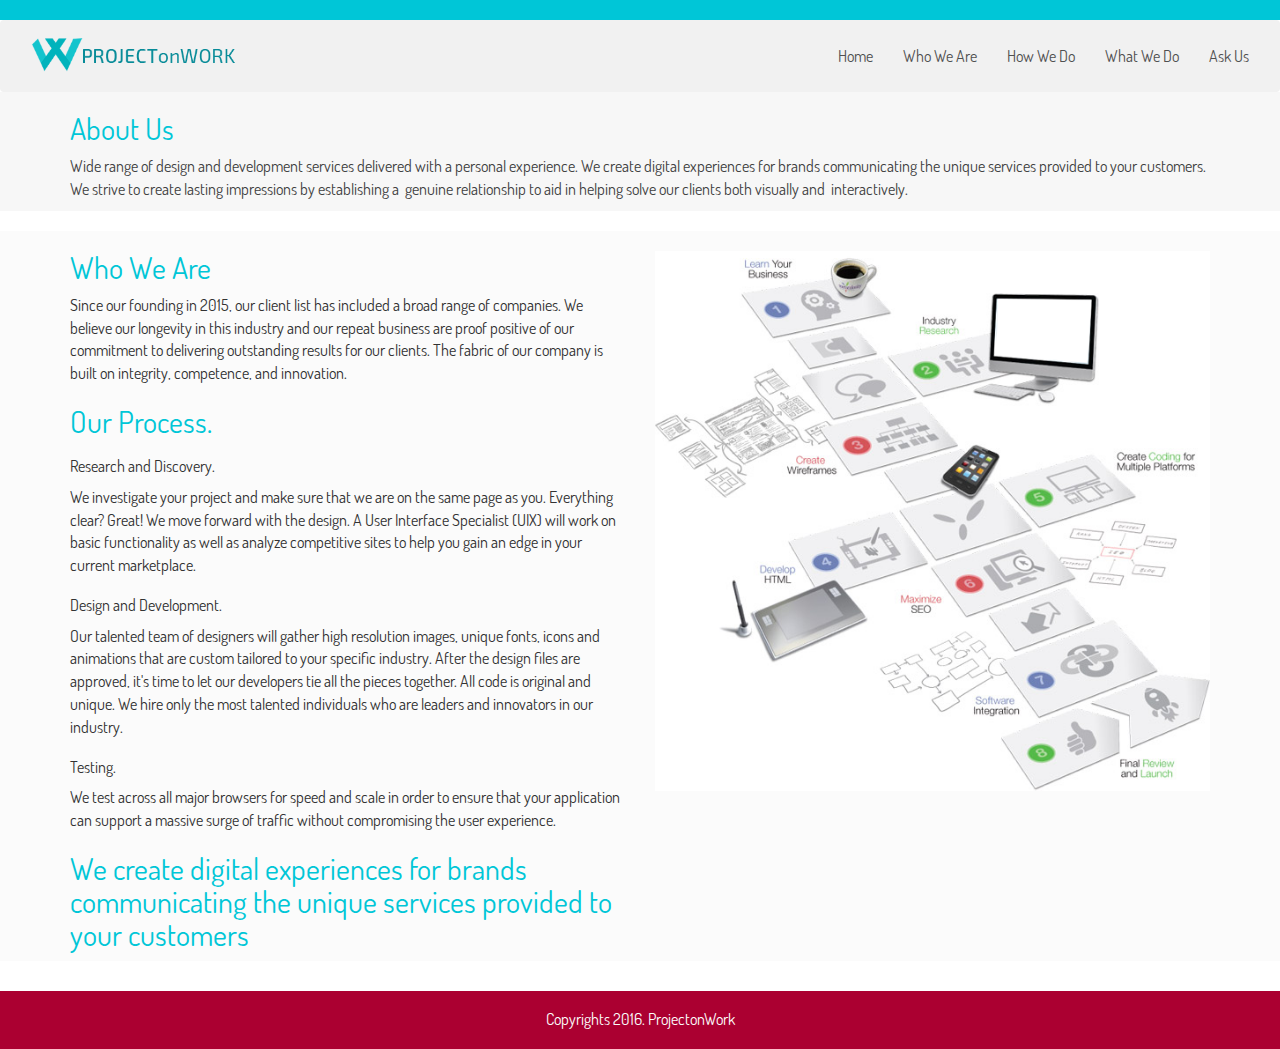
<file: about.html>
<!DOCTYPE html>
<html lang="en">
  <head>
    <meta charset="utf-8">
    <meta http-equiv="X-UA-Compatible" content="IE=edge">
    <meta name="viewport" content="width=device-width, initial-scale=1">
    <!-- The above 3 meta tags *must* come first in the head; any other head content must come *after* these tags -->
    <title>Project on Work </title>

    <!-- Bootstrap -->
    <link href="css/bootstrap.min.css" rel="stylesheet">
    <link href="css/style.css" rel="stylesheet">

    <!-- HTML5 shim and Respond.js for IE8 support of HTML5 elements and media queries -->
    <!-- WARNING: Respond.js doesn't work if you view the page via file:// -->
    <!--[if lt IE 9]>
      <script src="https://oss.maxcdn.com/html5shiv/3.7.2/html5shiv.min.js"></script>
      <script src="https://oss.maxcdn.com/respond/1.4.2/respond.min.js"></script>
    <![endif]-->
  </head>
  <body>
     <section class="top-pow">
        
    </section>
    <section id="menu" >
        <div class="continer">
            <nav class="navbar navbar-default">
  <div class="container-fluid">
    <!-- Brand and toggle get grouped for better mobile display -->
    <div class="navbar-header">
      <button type="button" class="navbar-toggle collapsed" data-toggle="collapse" data-target="#bs-example-navbar-collapse-1" aria-expanded="false">
                <span class="sr-only">Toggle navigation</span>
                <span class="icon-bar"></span>
                <span class="icon-bar"></span>
                <span class="icon-bar"></span>
      </button>
      <a class="navbar-brand" href="index.html">
           
          <img src="img/logo.png" class="logo">
      </a>
    </div>

    <!-- Collect the nav links, forms, and other content for toggling -->
    <div class="collapse navbar-collapse" id="bs-example-navbar-collapse-1">
      
        <ul class="nav navbar-nav navbar-right">
        <li><a href="index.html">Home</a></li>
        <li><a href="#">Who We are</a></li>
        <li><a href="services.html">How We Do</a></li>
        <li><a href="work.html">What We Do</a></li>
        <li><a href="contact.html">Ask Us</a></li>
      </ul>
    </div><!-- /.navbar-collapse -->
  </div>
                </div><!-- /.container-fluid -->
</nav>
            </section>
 <section id="contact_top">
        <div class="container">
        <div class="contact-top">
            <h2>About Us</h2>
            <p >Wide range of design and development
services delivered with a personal experience.
           We create digital experiences for brands communicating the unique services provided to your customers.<br>
           We strive to create lasting impressions by establishing a  genuine relationship to aid in helping solve our clients both visually and  interactively.
            </div>  
            
        </div>
        
    </section>
           <section id="services_full">
               <div class="container">
                   <div class="row">
                       <div class="services-full">
                           <div class="col-md-6 col-sm-6">
                              <h2>Who We Are</h2>
                              <p>Since our founding in 2015, our client list has included a broad range of companies. We believe our longevity in this industry and our repeat business are proof positive of our commitment to delivering outstanding results for our clients. The fabric of our company is built on integrity, competence, and innovation.</p>
                               <h2>Our Process.</h2>
                               <h3>Research and Discovery.</h3>
                               <p>We investigate your project and make sure that we are on the same page as you. Everything clear? Great! We move forward with the design. A User Interface Specialist (UIX) will work on basic functionality as well as analyze competitive sites to help you gain an edge in your current marketplace.</p>
                               <h3>Design and Development.</h3>
                               <p>Our talented team of designers will gather high resolution images, unique fonts, icons and animations that are custom tailored to your specific industry. After the design files are approved, it's time to let our developers tie all the pieces together. All code is original and unique. We hire only the most talented individuals who are leaders and innovators in our industry.</p>
                               <h3>Testing.</h3>
                               <p>We test across all major browsers for speed and scale in order to ensure that your application can support a massive surge of traffic without compromising the user experience.</p>
                               <h2>We create digital experiences for brands communicating the unique services provided to your customers</h2>
                           </div>
                           <div class="col-md-6 col-sm-6">
                               <img src="img/web_process.png" class="img-responsive">
                           </div>
                       </div>
                   </div>
                   
                  
               </div>
           </section>
             <section id="footer_portfolio" class="text-center">
 <div class="container">
 <div class="footer-portfolio">
<h2>Copyrights 2016. ProjectonWork</h2>

    
     </div>
     </div>
             </section>
     
         
 
   
    
    <!-- jQuery (necessary for Bootstrap's JavaScript plugins) -->
    <script src="https://ajax.googleapis.com/ajax/libs/jquery/1.11.3/jquery.min.js"></script>
    <!-- Include all compiled plugins (below), or include individual files as needed -->
    <script src="http://maps.google.com/maps/api/js"></script>
    <script src="../js/gmaps.js" type="text/javascript"></script>
   
        
    <script src="js/bootstrap.min.js"></script>
    <script src="js/isotope.pkgd.min.js"></script>
    <script src="js/izotope.function.js"></script>
  </body>
  
  
</html>
</file>
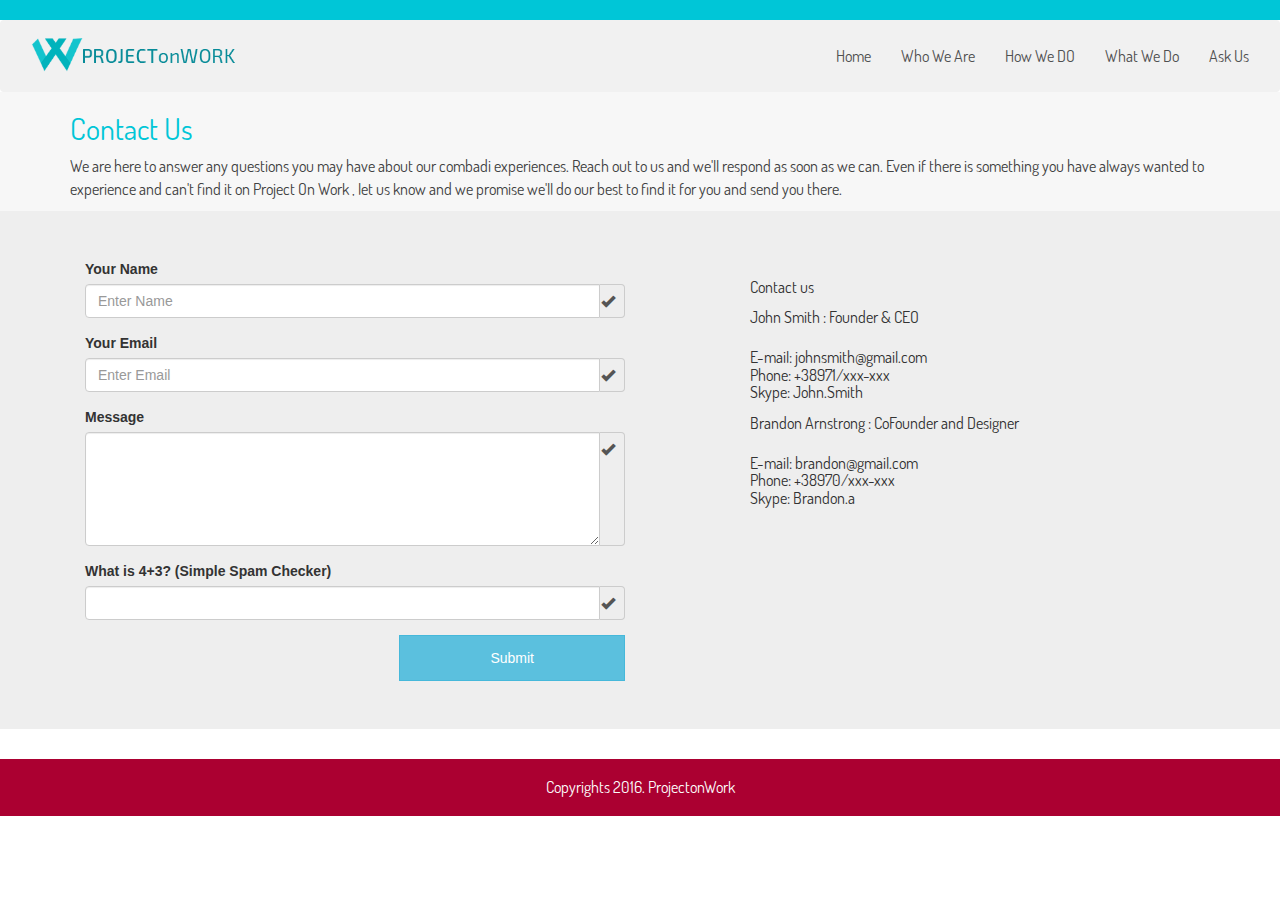
<file: contact.html>
<!DOCTYPE html>
<html lang="en">
  <head>
    <meta charset="utf-8">
    <meta http-equiv="X-UA-Compatible" content="IE=edge">
    <meta name="viewport" content="width=device-width, initial-scale=1">
    <!-- The above 3 meta tags *must* come first in the head; any other head content must come *after* these tags -->
    <title>Project on Work </title>

    <!-- Bootstrap -->
    <link href="css/bootstrap.min.css" rel="stylesheet">
    <link href="css/style.css" rel="stylesheet">

    <!-- HTML5 shim and Respond.js for IE8 support of HTML5 elements and media queries -->
    <!-- WARNING: Respond.js doesn't work if you view the page via file:// -->
    <!--[if lt IE 9]>
      <script src="https://oss.maxcdn.com/html5shiv/3.7.2/html5shiv.min.js"></script>
      <script src="https://oss.maxcdn.com/respond/1.4.2/respond.min.js"></script>
    <![endif]-->
  </head>
  <body>
     <section class="top-pow">
        
    </section>
    <section id="menu" >
        <div class="continer">
            <nav class="navbar navbar-default">
  <div class="container-fluid">
    <!-- Brand and toggle get grouped for better mobile display -->
    <div class="navbar-header">
      <button type="button" class="navbar-toggle collapsed" data-toggle="collapse" data-target="#bs-example-navbar-collapse-1" aria-expanded="false">
                <span class="sr-only">Toggle navigation</span>
                <span class="icon-bar"></span>
                <span class="icon-bar"></span>
                <span class="icon-bar"></span>
      </button>
      <a class="navbar-brand" href="#">
           
          <img src="img/logo.png" class="logo">
      </a>
    </div>

    <!-- Collect the nav links, forms, and other content for toggling -->
    <div class="collapse navbar-collapse" id="bs-example-navbar-collapse-1">
      
        <ul class="nav navbar-nav navbar-right">
        <li><a href="index.html">Home</a></li>
        <li><a href="about.html">Who We are</a></li>
        <li><a href="services.html">How We DO</a></li>
        <li><a href="work.html">What We Do</a></li>
        <li><a href="#">Ask Us</a></li>
      </ul>
    </div><!-- /.navbar-collapse -->
  </div>
                </div><!-- /.container-fluid -->
</nav>
            </section>
 <section id="contact_top">
        <div class="container">
        <div class="contact-top">
            <h2>Contact Us</h2>
            <p >We are here to answer any questions you may have about our combadi experiences. Reach out to us and we'll respond as soon as we can.
            Even if there is something you have always wanted to experience and can't find it on Project On Work , let us know and we promise we'll do our best to find it for you and send 
you there.</p>
            </div>  
            
        </div>
        
    </section>
            
     <section id="contact_form">
           <div class="jumbotron jumbotron-sm">
   <div class="container">
      <div class="container">
<div class="row">
    <form role="form" action="" method="post" >
    <div class="col-lg-6">
      
      <div class="form-group">
        <label for="InputName">Your Name</label>
        <div class="input-group">
          <input type="text" class="form-control" name="InputName" id="InputName" placeholder="Enter Name" required>
          <span class="input-group-addon"><i class="glyphicon glyphicon-ok form-control-feedback"></i></span></div>
      </div>
      <div class="form-group">
        <label for="InputEmail">Your Email</label>
        <div class="input-group">
          <input type="email" class="form-control" id="InputEmail" name="InputEmail" placeholder="Enter Email" required  >
          <span class="input-group-addon"><i class="glyphicon glyphicon-ok form-control-feedback"></i></span></div>
      </div>
      <div class="form-group">
        <label for="InputMessage">Message</label>
        <div class="input-group"
>
          <textarea name="InputMessage" id="InputMessage" class="form-control" rows="5" required></textarea>
          <span class="input-group-addon"><i class="glyphicon glyphicon-ok form-control-feedback"></i></span></div>
      </div>
      <div class="form-group">
        <label for="InputReal">What is 4+3? (Simple Spam Checker)</label>
        <div class="input-group">
          <input type="text" class="form-control" name="InputReal" id="InputReal" required>
          <span class="input-group-addon"><i class="glyphicon glyphicon-ok form-control-feedback"></i></span></div>
      </div>
      <input type="submit" name="submit" id="submit" value="Submit" class="btn btn-info pull-right">
    </div>
  </form>
  <hr class="featurette-divider hidden-lg">
  <div class="col-lg-5 col-md-push-1">
   <div class="contact-top">
    <address>
    <h3>Contact us</h3>
    <p>John Smith : Founder & CEO </p>
        <p> 
<h3>E-mail: johnsmith@gmail.com<br>
      Phone: +38971/xxx-xxx<br>
        Skype: John.Smith</h3>
        <p>Brandon Arnstrong : CoFounder and Designer </p>
        <p> 
<h3>E-mail: brandon@gmail.com<br>
      Phone: +38970/xxx-xxx<br>
        Skype: Brandon.a</h3>
        
         </div>
         </div>
</div>
          </div>
          </div>
  
   </section>
         <section id="footer_portfolio" class="text-center">
 <div class="container">
 <div class="footer-portfolio">
<h2>Copyrights 2016. ProjectonWork</h2>

    
     </div>
     </div>
             </section>
         
 
   
    
    <!-- jQuery (necessary for Bootstrap's JavaScript plugins) -->
    <script src="https://ajax.googleapis.com/ajax/libs/jquery/1.11.3/jquery.min.js"></script>
    <!-- Include all compiled plugins (below), or include individual files as needed -->
    <script src="http://maps.google.com/maps/api/js"></script>
    <script src="../js/gmaps.js" type="text/javascript"></script>
   
        
    <script src="js/bootstrap.min.js"></script>
    <script src="js/isotope.pkgd.min.js"></script>
    <script src="js/izotope.function.js"></script>
  </body>
  
  
</html>
</file>
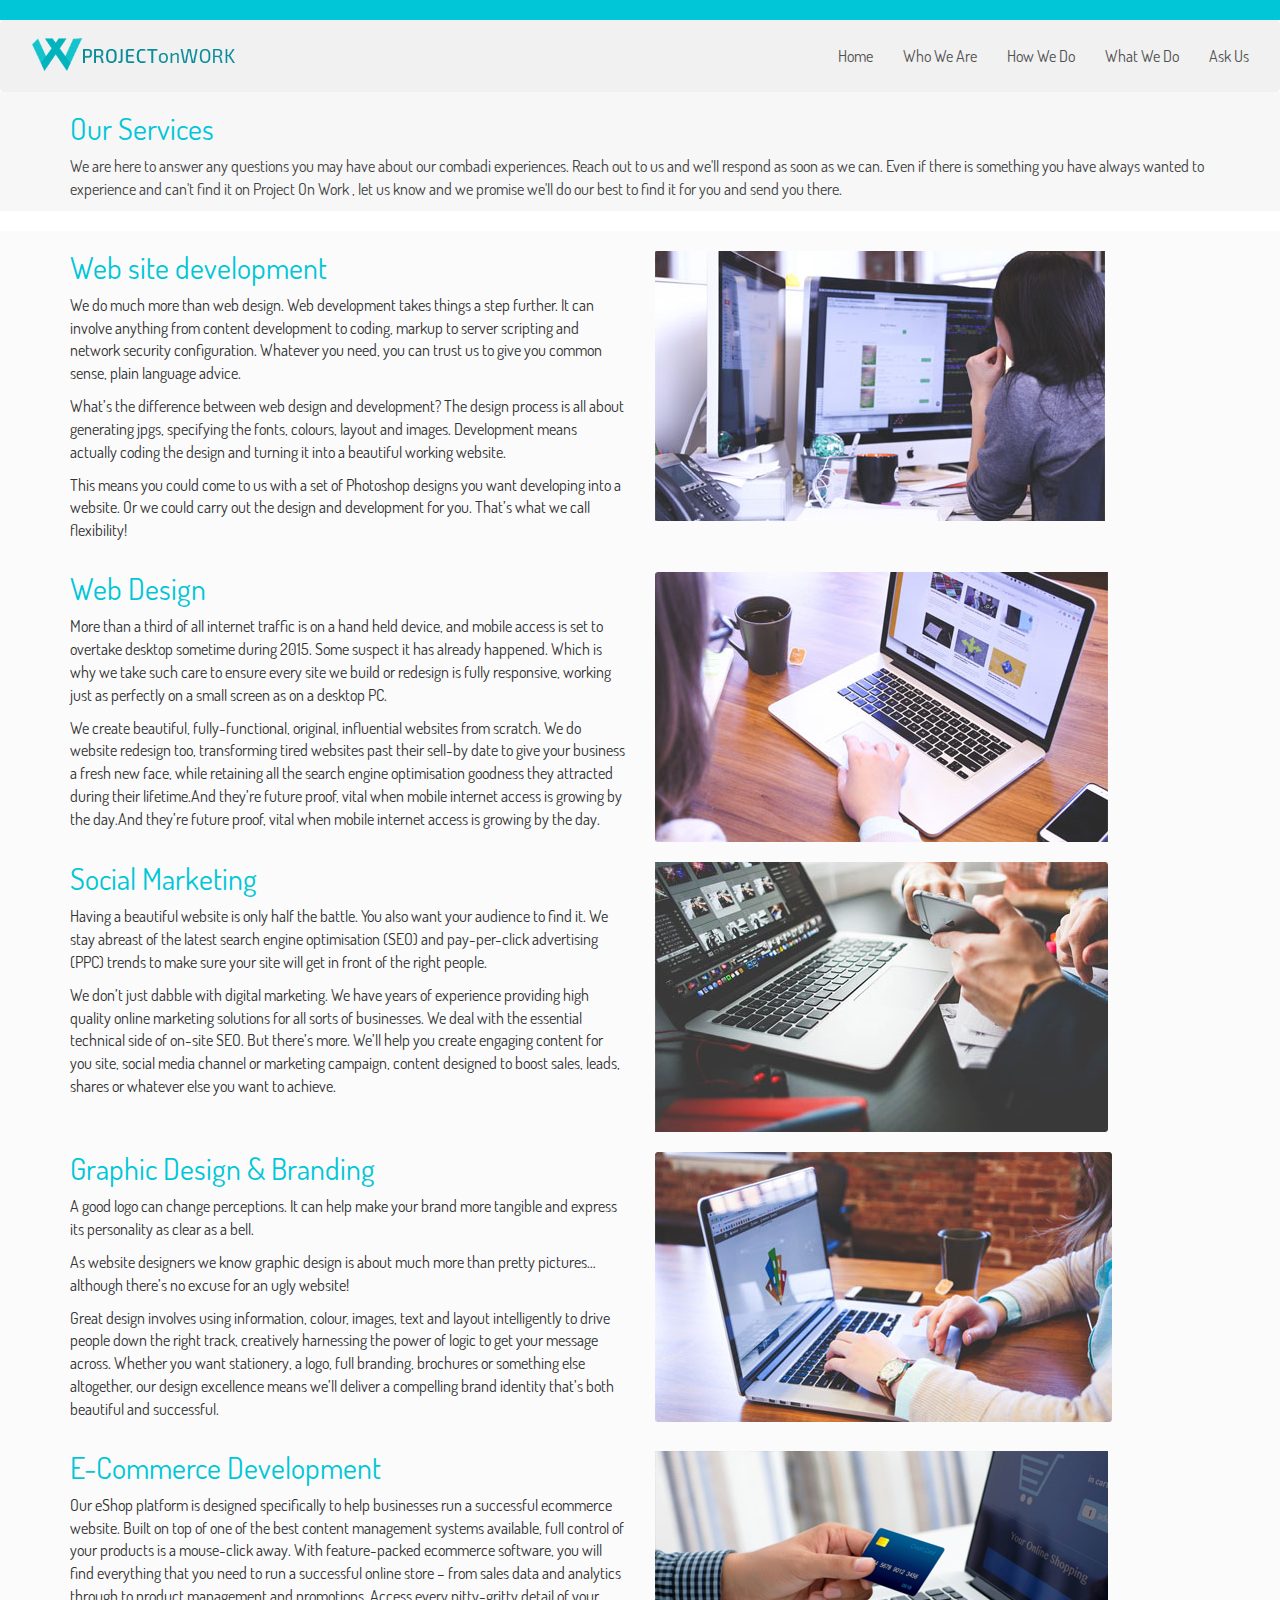
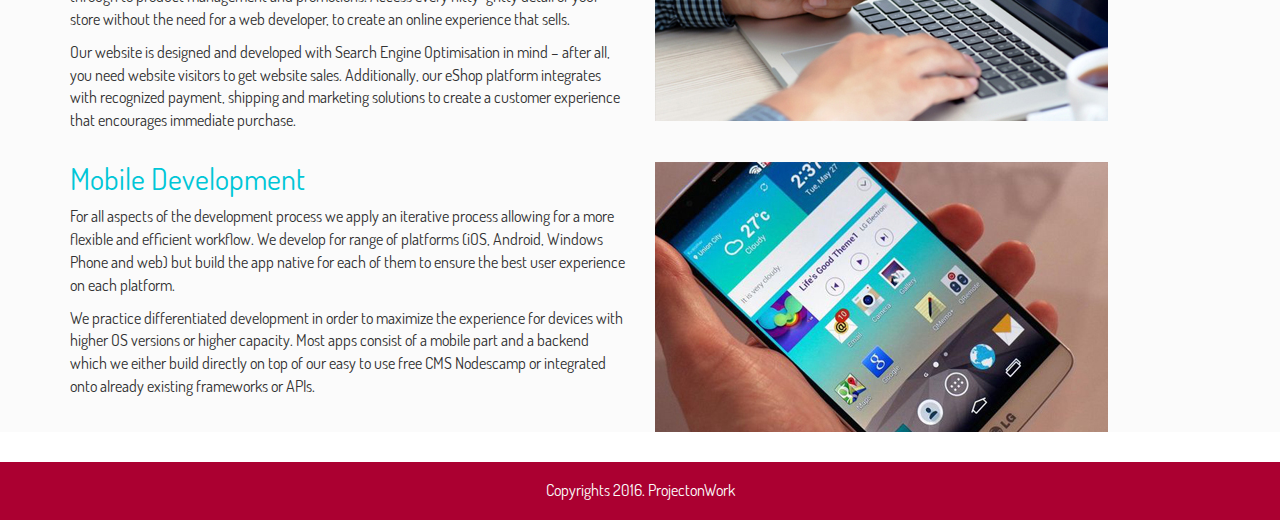
<file: services.html>
<!DOCTYPE html>
<html lang="en">
  <head>
    <meta charset="utf-8">
    <meta http-equiv="X-UA-Compatible" content="IE=edge">
    <meta name="viewport" content="width=device-width, initial-scale=1">
    <!-- The above 3 meta tags *must* come first in the head; any other head content must come *after* these tags -->
    <title>Project on Work </title>

    <!-- Bootstrap -->
    <link href="css/bootstrap.min.css" rel="stylesheet">
    <link href="css/style.css" rel="stylesheet">

    <!-- HTML5 shim and Respond.js for IE8 support of HTML5 elements and media queries -->
    <!-- WARNING: Respond.js doesn't work if you view the page via file:// -->
    <!--[if lt IE 9]>
      <script src="https://oss.maxcdn.com/html5shiv/3.7.2/html5shiv.min.js"></script>
      <script src="https://oss.maxcdn.com/respond/1.4.2/respond.min.js"></script>
    <![endif]-->
  </head>
  <body>
     <section class="top-pow">
        
    </section>
    <section id="menu" >
        <div class="continer">
            <nav class="navbar navbar-default">
  <div class="container-fluid">
    <!-- Brand and toggle get grouped for better mobile display -->
    <div class="navbar-header">
      <button type="button" class="navbar-toggle collapsed" data-toggle="collapse" data-target="#bs-example-navbar-collapse-1" aria-expanded="false">
                <span class="sr-only">Toggle navigation</span>
                <span class="icon-bar"></span>
                <span class="icon-bar"></span>
                <span class="icon-bar"></span>
      </button>
      <a class="navbar-brand" href="#">
           
          <img src="img/logo.png" class="logo">
      </a>
    </div>

    <!-- Collect the nav links, forms, and other content for toggling -->
    <div class="collapse navbar-collapse" id="bs-example-navbar-collapse-1">
      
        <ul class="nav navbar-nav navbar-right">
        <li><a href="index.html">Home</a></li>
        <li><a href="about.html">Who We are</a></li>
        <li><a href="#">How We Do</a></li>
        <li><a href="work.html">What We Do</a></li>
        <li><a href="contact.html">Ask Us</a></li>
      </ul>
    </div><!-- /.navbar-collapse -->
  </div>
                </div><!-- /.container-fluid -->
</nav>
            </section>
 <section id="contact_top">
        <div class="container">
        <div class="contact-top">
            <h2>Our Services</h2>
            <p >We are here to answer any questions you may have about our combadi experiences. Reach out to us and we'll respond as soon as we can.
            Even if there is something you have always wanted to experience and can't find it on Project On Work , let us know and we promise we'll do our best to find it for you and send 
you there.</p>
            </div>  
            
        </div>
        
    </section>
           <section id="services_full">
               <div class="container">
                   <div class="row">
                       <div class="services-full">
                           <div class="col-md-6 col-sm-6">
                               <h2>Web site development</h2>
                               <p>We do much more than web design. Web development takes things a step further. It can involve anything from content development to coding, markup to server scripting and network security configuration. Whatever you need, you can trust us to give you common sense, plain language advice.</p>
                               <p>What’s the difference between web design and development? The design process is all about generating jpgs, specifying the fonts, colours, layout and images. Development means actually coding the design and turning it into a beautiful working website.</p>
                               <p>This means you could come to us with a set of Photoshop designs you want developing into a website. Or we could carry out the design and development for you. That’s what we call flexibility!</p>
                           </div>
                           <div class="col-md-6 col-sm-6">
                               <img src="img/web_dev.jpg" class="img-responsive">
                           </div>
                       </div>
                   </div>
                   
                   <div class="row">
                       <div class="services-full">
                           <div class="col-md-6 col-sm-6">
                               <h2>Web Design</h2>
                               <p>More than a third of all internet traffic is on a hand held device, and mobile access is set to overtake desktop sometime during 2015. Some suspect it has already happened. Which is why we take such care to ensure every site we build or redesign is fully responsive, working just as perfectly on a small screen as on a desktop PC.</p>
                               <p>We create beautiful, fully-functional, original, influential websites from scratch. We do website redesign too, transforming tired websites past their sell-by date to give your business a fresh new face, while retaining all the search engine optimisation goodness they attracted during their lifetime.And they’re future proof, vital when mobile internet access is growing by the day.And they’re future proof, vital when mobile internet access is growing by the day.</p>
                              
                           </div>
                           <div class="col-md-6 col-sm-6">
                               <img src="img/web_des.jpg" class="img-responsive">
                           </div>
                       </div>
                   </div>
                     <div class="row">
                       <div class="services-full">
                           <div class="col-md-6 col-sm-6">
                               <h2>Social Marketing</h2>
                               <p>Having a beautiful website is only half the battle. You also want your audience to find it. We stay abreast of the latest search engine optimisation (SEO) and pay-per-click advertising (PPC) trends to make sure your site will get in front of the right people.</p>
                               <p>We don’t just dabble with digital marketing. We have years of experience providing high quality online marketing solutions for all sorts of businesses. We deal with the essential technical side of on-site SEO. But there’s more. We’ll help you create engaging content for you site, social media channel or marketing campaign, content designed to boost sales, leads, shares or whatever else you want to achieve.</p>
                              
                              
                           </div>
                           <div class="col-md-6 col-sm-6">
                               <img src="img/soc_fbs.jpg" class="img-responsive">
                           </div>
                       </div>
                   </div>
                   <div class="row">
                       <div class="services-full">
                           <div class="col-md-6 col-sm-6">
                               <h2>Graphic Design & Branding</h2>
                               <p>A good logo can change perceptions. It can help make your brand more tangible and express its personality as clear as a bell.</p>
                               <p>As website designers we know graphic design is about much more than pretty pictures… although there’s no excuse for an ugly website!</p>
                               <p>Great design involves using information, colour, images, text and layout intelligently to drive people down the right track, creatively harnessing the power of logic to get your message across. Whether you want stationery, a logo, full branding, brochures or something else altogether, our design excellence means we’ll deliver a compelling brand identity that’s both beautiful and successful.</p>
                           </div>
                           <div class="col-md-6 col-sm-6">
                               <img src="img/graphic_des.jpg" class="img-responsive">
                           </div>
                       </div>
                   </div>
                   <div class="row">
                       <div class="services-full">
                           <div class="col-md-6 col-sm-6">
                               <h2>E-Commerce Development</h2>
                               <p>Our eShop platform is designed specifically to help businesses run a successful ecommerce website. Built on top of one of the best content management systems available, full control of your products is a mouse-click away. With feature-packed ecommerce software, you will find everything that you need to run a successful online store – from sales data and analytics through to product management and promotions. Access every nitty-gritty detail of your store without the need for a web developer, to create an online experience that sells.</p>
                               <p>Our website is designed and developed with Search Engine Optimisation in mind – after all, you need website visitors to get website sales. Additionally, our eShop platform integrates with recognized payment, shipping and marketing solutions to create a customer experience that encourages immediate purchase.</p>
                           </div>
                           <div class="col-md-6 col-sm-6">
                               <img src="img/ecomm.jpg" class="img-responsive">
                           </div>
                       </div>
                       
               </div>
                         <div class="row">
                       <div class="services-full">
                           <div class="col-md-6 col-sm-6">
                               <h2>Mobile Development</h2>
                               <p>For all aspects of the development process we apply an iterative process allowing for a more flexible and efficient workflow. We develop for range of platforms (iOS, Android, Windows Phone and web) but build the app native for each of them to ensure the best user experience on each platform.</p>
                               <p>We practice differentiated development in order to maximize the experience for devices with higher OS versions or higher capacity. Most apps consist of a mobile part and a backend which we either build directly on top of our easy to use free CMS Nodescamp or integrated onto already existing frameworks or APIs.</p>
                              
                           </div>
                           <div class="col-md-6 col-sm-6">
                               <img src="img/mobile_img.jpg" class="img-responsive">
                           </div>
                       </div>
                   </div>
               </div>
           </section>
             <section id="footer_portfolio" class="text-center">
 <div class="container">
 <div class="footer-portfolio">
<h2>Copyrights 2016. ProjectonWork</h2>

    
     </div>
     </div>
             </section>
     
         
 
   
    
    <!-- jQuery (necessary for Bootstrap's JavaScript plugins) -->
    <script src="https://ajax.googleapis.com/ajax/libs/jquery/1.11.3/jquery.min.js"></script>
    <!-- Include all compiled plugins (below), or include individual files as needed -->
    <script src="http://maps.google.com/maps/api/js"></script>
    <script src="../js/gmaps.js" type="text/javascript"></script>
   
        
    <script src="js/bootstrap.min.js"></script>
    <script src="js/isotope.pkgd.min.js"></script>
    <script src="js/izotope.function.js"></script>
  </body>
  
  
</html>
</file>
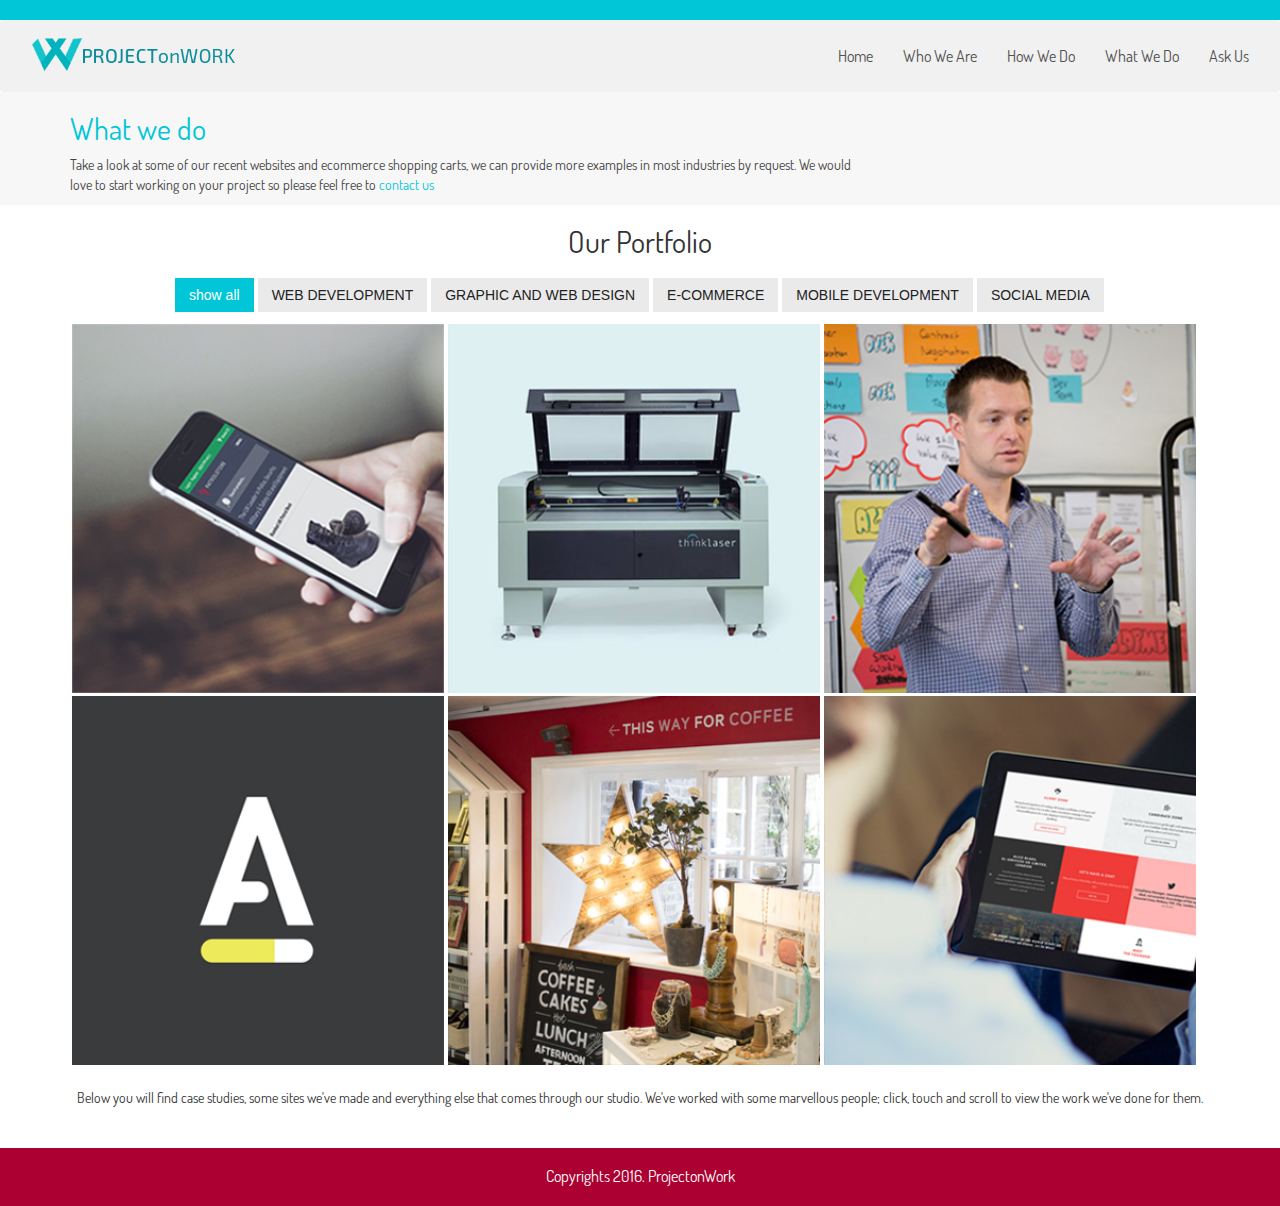
<file: work.html>
<!DOCTYPE html>
<html lang="en">
  <head>
    <meta charset="utf-8">
    <meta http-equiv="X-UA-Compatible" content="IE=edge">
    <meta name="viewport" content="width=device-width, initial-scale=1">
    <!-- The above 3 meta tags *must* come first in the head; any other head content must come *after* these tags -->
    <title>Project on Work </title>

    <!-- Bootstrap -->
    <link href="css/bootstrap.min.css" rel="stylesheet">
    <link href="css/style.css" rel="stylesheet">

    <!-- HTML5 shim and Respond.js for IE8 support of HTML5 elements and media queries -->
    <!-- WARNING: Respond.js doesn't work if you view the page via file:// -->
    <!--[if lt IE 9]>
      <script src="https://oss.maxcdn.com/html5shiv/3.7.2/html5shiv.min.js"></script>
      <script src="https://oss.maxcdn.com/respond/1.4.2/respond.min.js"></script>
    <![endif]-->
  </head>
  <body>
     <section class="top-pow">
        
    </section>
    <section id="menu" >
        <div class="continer">
            <nav class="navbar navbar-default">
  <div class="container-fluid">
    <!-- Brand and toggle get grouped for better mobile display -->
    <div class="navbar-header">
      <button type="button" class="navbar-toggle collapsed" data-toggle="collapse" data-target="#bs-example-navbar-collapse-1" aria-expanded="false">
                <span class="sr-only">Toggle navigation</span>
                <span class="icon-bar"></span>
                <span class="icon-bar"></span>
                <span class="icon-bar"></span>
      </button>
      <a class="navbar-brand" href="#">
           
          <img src="img/logo.png" class="logo">
      </a>
    </div>

    <!-- Collect the nav links, forms, and other content for toggling -->
    <div class="collapse navbar-collapse" id="bs-example-navbar-collapse-1">
      
        <ul class="nav navbar-nav navbar-right">
        <li><a href="index.html">Home</a></li>
        <li><a href="about.html">Who We are</a></li>
        <li><a href="services.html">How We Do</a></li>
        <li><a href="#">What We Do</a></li>
        <li><a href="contact.html">Ask Us</a></li>
      </ul>
    </div><!-- /.navbar-collapse -->
  </div><!-- /.container-fluid -->
</nav>
        </div>
    </section>
    <section id="portfolio-top">
        <div class="container">
        <div class="portfolio-top">
            <h2>What we do</h2>
            <p>Take a look at some of our recent websites and ecommerce shopping carts, we can provide more examples in most industries by request. 
We would love to start working on your project so please feel free to <a href="contact.html">contact us</a></p>
        </div>  
            
        </div>
        
    </section>
    <section id="portfolio_images" class="text-center">
            <div class="container">
                <h2>Our Portfolio</h2>
<div id="filters" class="button-group"> 
  <button class="button is-checked" data-filter="*">show all</button>
  <button class="button" data-filter=".metal">WEB DEVELOPMENT</button>
  <button class="button" data-filter=".transition">GRAPHIC AND WEB DESIGN</button>
  <button class="button" data-filter=".alkali, .alkaline-earth">E-COMMERCE</button>
  <button class="button" data-filter=":not(.transition)">MOBILE DEVELOPMENT</button>
  <button class="button" data-filter=".metal:not(.transition)">SOCIAL MEDIA</button>
  </div>

<div class="isotope">
  <div class="element-item transition metal " data-category="transition">
    <img src="img/project1.png">
    <div class="isotope-overlay">
    <h2>Prodius Mobile Store</h2>
    <p>Web Development,Mobile App,Logo Design</p>
    </div>
    
  </div>
  <div class="element-item metalloid " data-category="metalloid">
    <img src="img/project2.png">
    <div class="isotope-overlay">
    <h2>Mega Print Studios</h2>
    <p>Web Development,E-Commerce,Social Marketing</p>
    </div>
  </div>
  <div class="element-item post-transition metal " data-category="post-transition">
    <img src="img/project3.png">
    <div class="isotope-overlay">
    <h2>Master Education Centre</h2>
    <p>Web Design,Logo Design,Optimization</p>
    </div>
  </div>
  <div class="element-item post-transition metal " data-category="post-transition">
    <img src="img/project4.png">
    <div class="isotope-overlay">
    <h2>Air Tester</h2>
    <p>Logo Design,Mobile Application,Digital Marketing</p>
    </div>
  </div>
  <div class="element-item transition metal " data-category="transition">
    <img src="img/project5.png">
    <div class="isotope-overlay">
    <h2>Coffe Time Bar</h2>
    <p>Web Development,Logo Design,Web Design</p>
    </div>
  </div>
  <div class="element-item alkali metal " data-category="alkali">
    <img src="img/project6.png">
    <div class="isotope-overlay">
    <h2>Public Information Web</h2>
    <p>Web Development,Web Application,Mobile Application</p>
    </div>
  </div>
  
 </div>
      <br>
       <p>Below you will find case studies, some sites we've made and everything else that comes through our studio. 
We've worked with some marvellous people; click, touch and scroll to view the work we've done for them.</p>
        </div>
 </section>
 <section id="footer_portfolio" class="text-center">
 <div class="container">
 <div class="footer-portfolio">
<h2>Copyrights 2016. ProjectonWork</h2>

    
     </div>
     </div>
             </section>
             
             
    <!-- jQuery (necessary for Bootstrap's JavaScript plugins) -->
    <script src="https://ajax.googleapis.com/ajax/libs/jquery/1.11.3/jquery.min.js"></script>
    <!-- Include all compiled plugins (below), or include individual files as needed -->
    
    
    
    
    
    
    
    
    
    
    
    <script src="js/bootstrap.min.js"></script>
    <script src="js/isotope.pkgd.min.js"></script>
    <script src="js/izotope.function.js"></script>
  </body>
  
  
</html>
</file>
<file: css/style.css>
@font-face 
{
    font-family:"Dosis";
    src: url('../fonts/Dosis-Regular.otf');
}
*
{
    padding: 0;
    margin: 0;
    //-webkit-text-stroke-width: .05px;
//-webkit-text-stroke-color: white;
-webkit-font-smoothing: antialiased;
}


.top-pow
{
    width: 100%;
    height: 20px;
    background-color: #00c6d7;
}

#about
{
    color: #444444;
    font-family: "Dosis";
    text-align: center;
    background-color: #f2f2f2;
    margin:20px auto;
}

.about-top h2
{
    text-transform: uppercase;
    font-size: 38px;
    color: #00d8d8;
    padding-bottom: 30px;
}

.about-top h3
{
    color:#444444;
    font-size: 24px;
    text-transform: uppercase;
    font-weight: bold;
}

.about-top p
{
    font-size: 16px;
    max-width: 333px;
    padding-bottom:20px;
}


.service-icon i

{
    font-size: 30px;
}

.service-icon p
{

    font-size: 16px;
    max-width: 400px;
    margin: 0 auto;
    text-align: justify;
      
}

.service-icon h2
{

    font-size: 16px;
    color:#00d8d8;
      
}

.service-icon h3

{
    background-color: #1f2a34;
    color:#fff;
    max-width: 200px;
    font-size: 14px;
    text-transform: uppercase;
    text-align-last: center;
  }

.service-icon li

{
    list-style: none;
    font-size: 16px;
}

.carousel-inner
{
    position: relative;
    width: 100%;
    overflow: hidden;
    height: 400px;
}

.service-icon h2
{
    font-size: 26px;
}

.service-icon p
{
    font-size: 16px;
    padding-bottom: 50px;
}

.fa-2x
{
    margin-top: 20px;
}

.service-icon:hover i,
.service-icon:hover h2
{
    color:#00c9c9;
}
.navbar-default
{
    background-color:#f1f1f1;
    border-color: transparent;
   
}

.navbar-default .navbar-nav > li > a
{
    color:#505050;
    text-transform: capitalize;
    font-size: 16px;
    font-family: "Dosis";
 }
    
.navbar-default .navbar-nav>li>a:focus, 
.navbar-default .navbar-nav>li>a:hover {
    color: #00c9c9;
    background-color: transparent;
}
    



.navbar-toggle
{
    margin-top: 30px;
}

.logo 
{
    width: 230px;
    
    
   }

.navbar-nav
{
    margin-top: 10px;
    margin-bottom: 10px;
}

#slider
{ 
    background: url(../img/bg_slider.png);
    margin-top: -19px;
}


.item
{
    padding: 100px 0;
    color: #505050;
    font-family: "Dosis";
}

.item h2
{
    font-size: 30px;
    border: 1px solid #505050;
    max-width: 450px;
    margin: 0 auto;
    padding: 10px;
    text-transform: uppercase;
}

.item span
{
    color: #00b5b5;
}

.item h4
{
    font: 8px;
    text-transform: capitalize;
    color: #00b5b5;
}

.carousel-indicators li
{
    background:#fff;
}

#services

{
    
    color: #66696a;
    font-family: "Dosis";
    margin: 60px 0;
    text-align: center;
    background-color: orange;
    margin:0;
    background-size: cover;
    background-position: center;
    
}


.services-top h2
{
    text-transform: uppercase;
    font-size: 38px;
    margin-top: 60px;
    color:#
}

.services-top h3
{
    background-color: #1f2a34;
    color:#fff;
    text-transform: uppercase;
    max-width: 300px;
    margin: 30px auto;
   


}

.services-top p
{
    font-size: 16px;
    max-width: 800px;
    margin: 0 auto;
    margin-bottom: 40px;
}

.services-top li
{
    list-style: none;
}



#technologies

{
    color: #66696a;
    font-family: "Dosis";
    margin: 60px 0;
    text-align: center;
    background-color: #E3DBCC;
    background: url("../img/pattern2.png");
    margin:0;
    padding: 30px 50px;

}


.technologies-top h3
{
    color: #66696a;
    text-transform: uppercase;
    margin:0 auto;
    
}

.technologies-top h4
{
    margin:20px auto;
    padding-bottom:20px;
}


.technology-icon img 
{
    width: 100px;
    padding-bottom: 20px;
}


#short_description
{
    color: #fff;
    font-family: "Dosis";
    background-color: #071521;
    
}

.description p
{
    margin:20px auto;
    max-width: 400px;
    float: left;
}

.description h4
{
    color: #fff;
    background-color: #00d0d0;
    text-transform: uppercase;
    max-width: 500px;
    
}

#contact {
  background: #dbdbdb url('../images/contact-bg.jpg') no-repeat center center;
  background-size: cover;
  color: #424242;
}

#contact p
{
    margin-top:13px;
}
#contact h2 {
  padding-bottom: 20px;
}
#contact h3 {
  font-size: 16px;
  font-weight: bold;
  letter-spacing: 1px;
}
#contact .medium-icon {
  padding-top: 10px;
  padding-right: 10px;
}
#contact .contact-info div {

  padding-bottom: 14px;
}
#contact form {
  padding-top: 10px;
}
#contact .form-control {
  border: 2px solid #ffffff;
  border-radius: 0;
  box-shadow: none;
  margin-top: 8px;
  margin-bottom: 10px;
  transition: all 0.4s ease-in-out;
}
#contact input {
  height: 40px;
}
#contact input[type="submit"] {
  background: #00c6d7;
  border: 3px solid #00c6d7;
  letter-spacing: 1px;
  margin-top: 8px;
  height: 50px;
  color: #ffffff;
}
#contact input[type="submit"]:hover {
  color: #000000;
}


#footer_home
{
    background:#ab0031;
    text-align: center;
    font-family: "Dosis";
 
    
}

.footer-home li>h3
{
    color:#f9f9f9;
    font-size: 14px;
    text-transform: uppercase;
}

.footer-home ul>li
{
    list-style: none;
}

.footer-home p
{
    font-size: 12px;
    color:#f9f9f9;
    margin: 0;
    text-transform: uppercase;
}

.col-centered
{
    margin: 0 auto;
    float: none;
}
.social-media ul>li
{
    list-style: none;
    display: inline-block;
    font-size: 30px;
    padding-right: 5px;
}


#portfolio-top
{
    background-color: #f7f7f7;
    color:#424242;
    margin-top:-20px;
    vertical-align: middle;
}

.portfolio-top h2
{
    font-family: "Dosis";
    color: #00c6d7;
}

.portfolio-top p
{
    font-family: "Dosis";
    max-width: 800px;
}
.portfolio-top a
{
    color: #00c6d7;
    text-decoration: none;
    
}




/* portfolio images effects */
#portfolio_images

{
    font-family: "Dosis";
    text-align: center;
}


* {
  -webkit-box-sizing: border-box;
     -moz-box-sizing: border-box;
          box-sizing: border-box;
}

/* ---- button ---- */

.button {
  display: inline-block;
  padding: 0.5em 1.0em;
  background: #eaeaea;
  border: none;
  color: #222;
  font-family: sans-serif;
  font-size: 14px;
  cursor: pointer;
  margin-bottom: 10px;
  margin-top: 10px;
  outline: none;
}

.button:hover {
  background-color: #00c6d7;
  text-shadow: 0 1px hsla(0, 0%, 100%, 0.5);
  color: #222;
}

.button:active,
.button.is-checked {
  background-color: #00c6d7;
}

.button.is-checked {
  color: white;

}

.button:active {
  box-shadow: inset 0 1px 10px hsla(0, 0%, 0%, 0.8);
}

/* ---- button-group ---- */

.button-group:after {
  content: '';
  display: block;
  clear: both;
}

.button-group .button {
  border-radius: 0;
  margin-left: 0;
  margin-right: 1px;
}


/* ---- isotope ---- */

/* clear fix */
.isotope:after {
  content: '';
  display: block;
  clear: both;
}

/* ---- .element-item ---- */

.element-item {
  position: relative;
  float: left;
  color: #262524;
  width: 33%;
  border:2px solid #fff;
  overflow: hidden;
}

.element-item img
{
    width:100%;
}

.isotope-overlay
{
    position: absolute;
    background: rgba(0,0,0,.5);
    width: 100%;
    height: 100%;
    top:-100%;
    transition:.5s;
    
}

.element-item:hover .isotope-overlay
{
    top:0;
}

.isotope-overlay h2
{
    color:#fff;
    margin:150px auto;
    text-transform: uppercase;
}

.isotope-overlay p
{
    color:#00c6d7;
    margin-top:-120px;
}

   
#contact_top
{
    background-color: #f7f7f7;
    color:#424242;
    margin-top:-20px;
}
.contact-top h2
{
    font-family: "Dosis";
    color: #00c6d7;
    
}

.contact-top p,h3
{
    font-family: "Dosis";
    font-size: 16px;

}

.btn-info
{
    padding:12px 90px;
    border-radius: 0px;
    color: ##00C6D7;
}

#footer_portfolio

{
    background:#ab0031;
    text-align: center;
    font-family: "Dosis";
    margin-top: 30px;
}

.footer-portfolio h2
{
    text-align: center;
    font-size:16px;
    color: #fbfbfb;
    margin-bottom: 20px;
}

#services_full
{
    background-color: #fbfbfb;
    font-family: "Dosis";
    text-align: left;
    margin-top: 20px;
}


.services-full h2
{
    color:#00c6d7
}

.services-full p
{
    font-size: 16px;
}

.services-full img
{
    margin-top: 20px;
   
}
</file>
